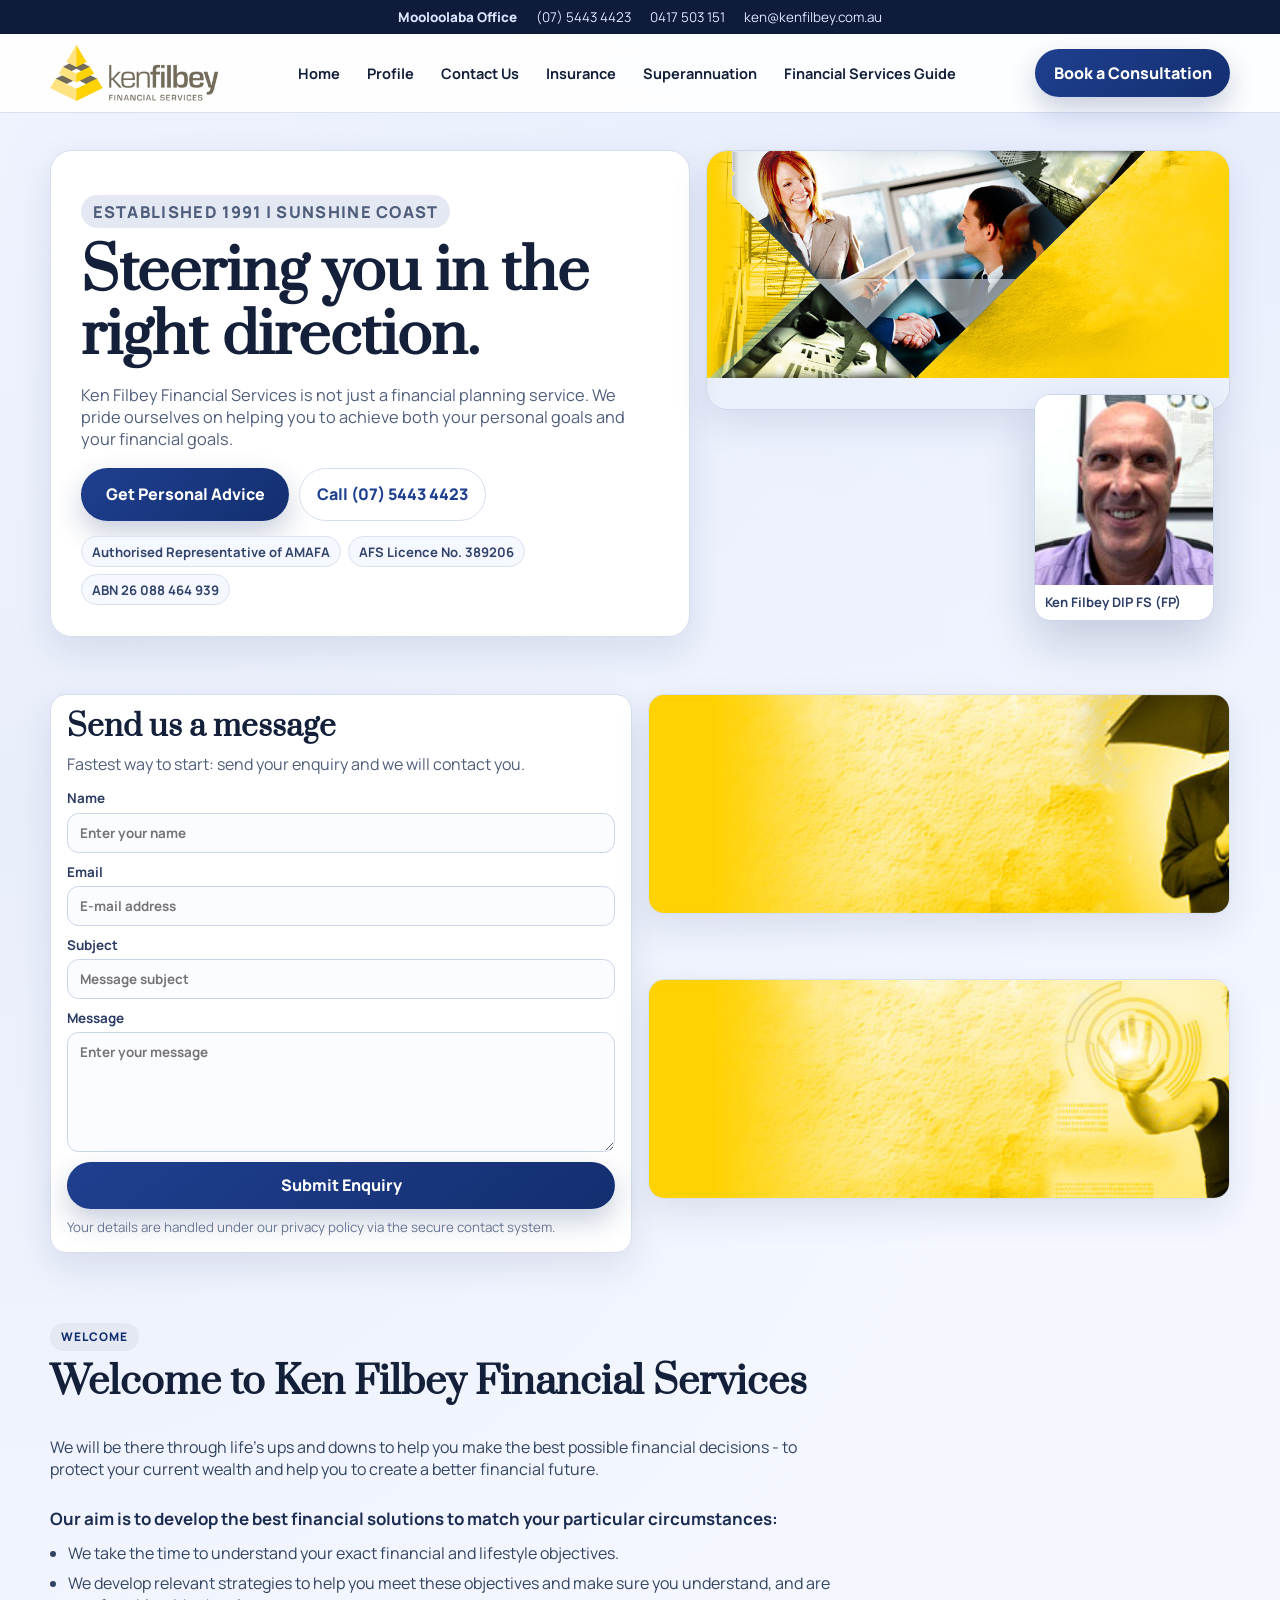
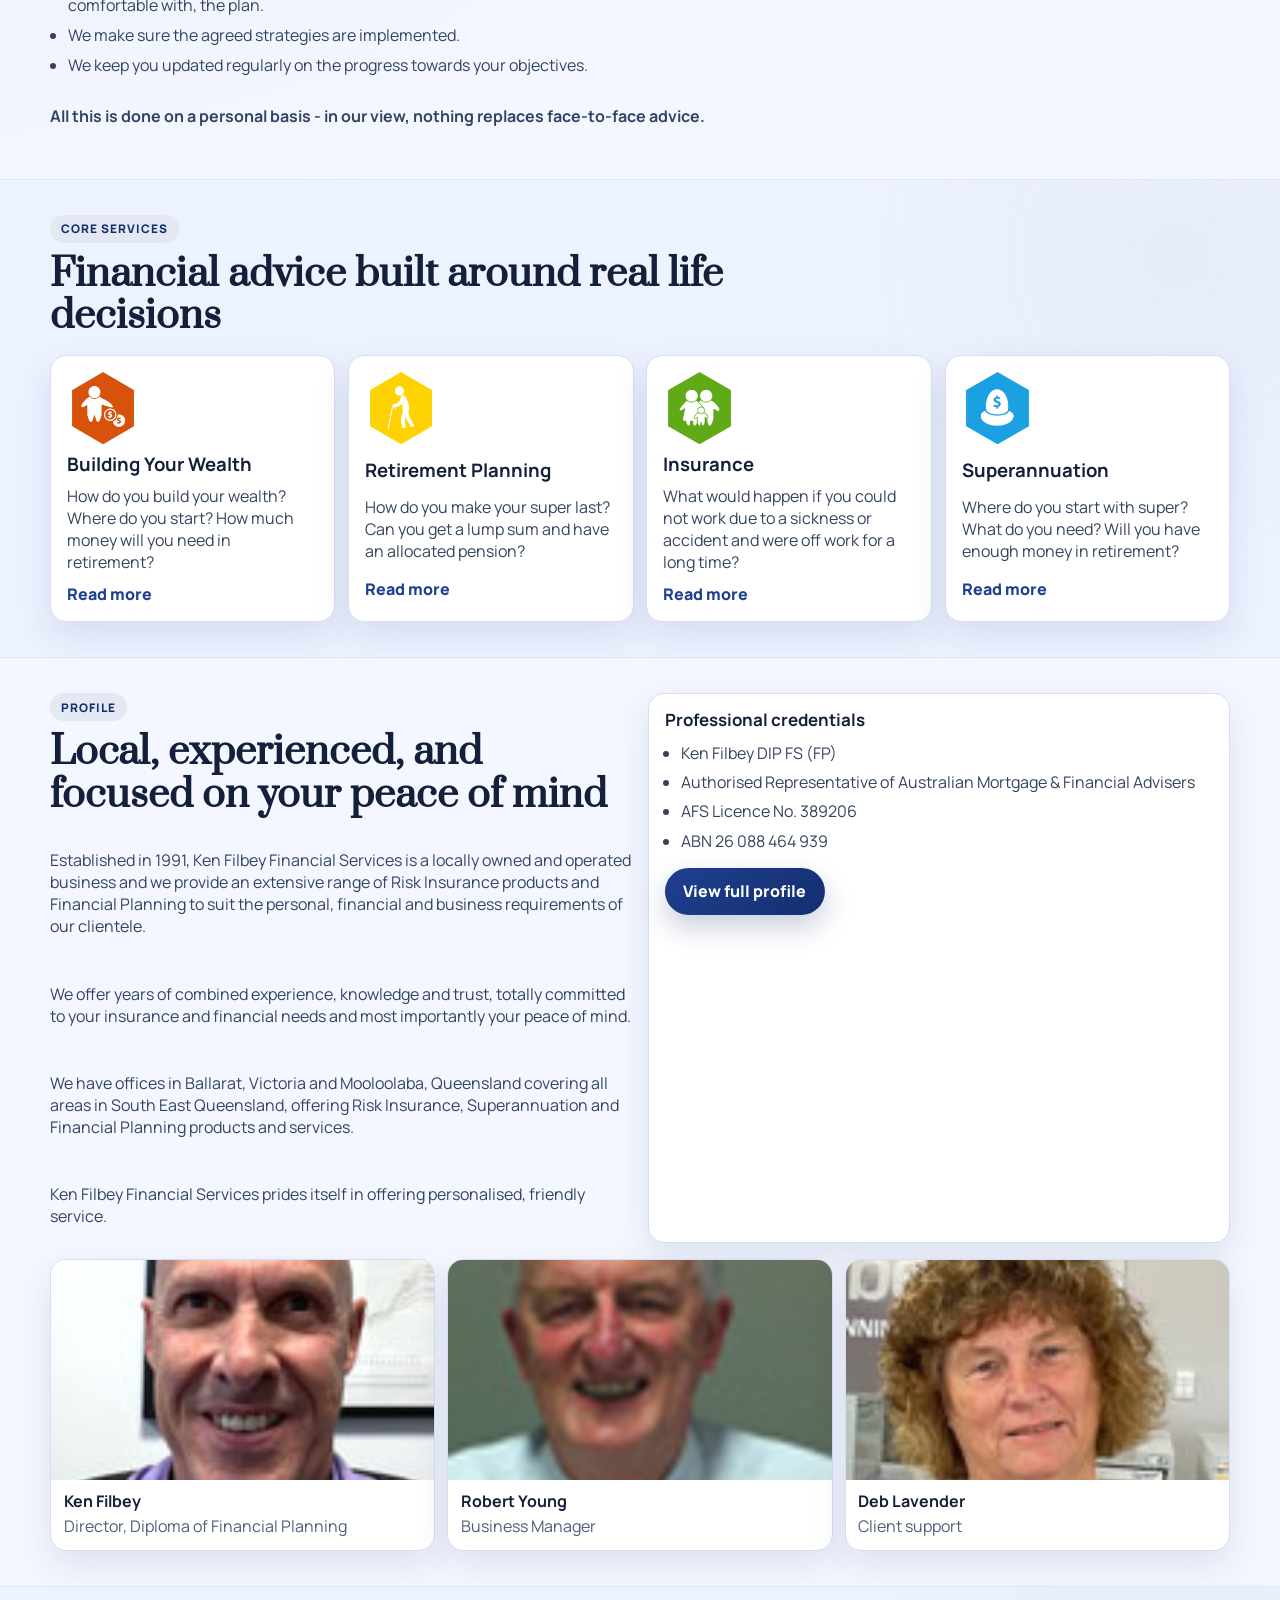
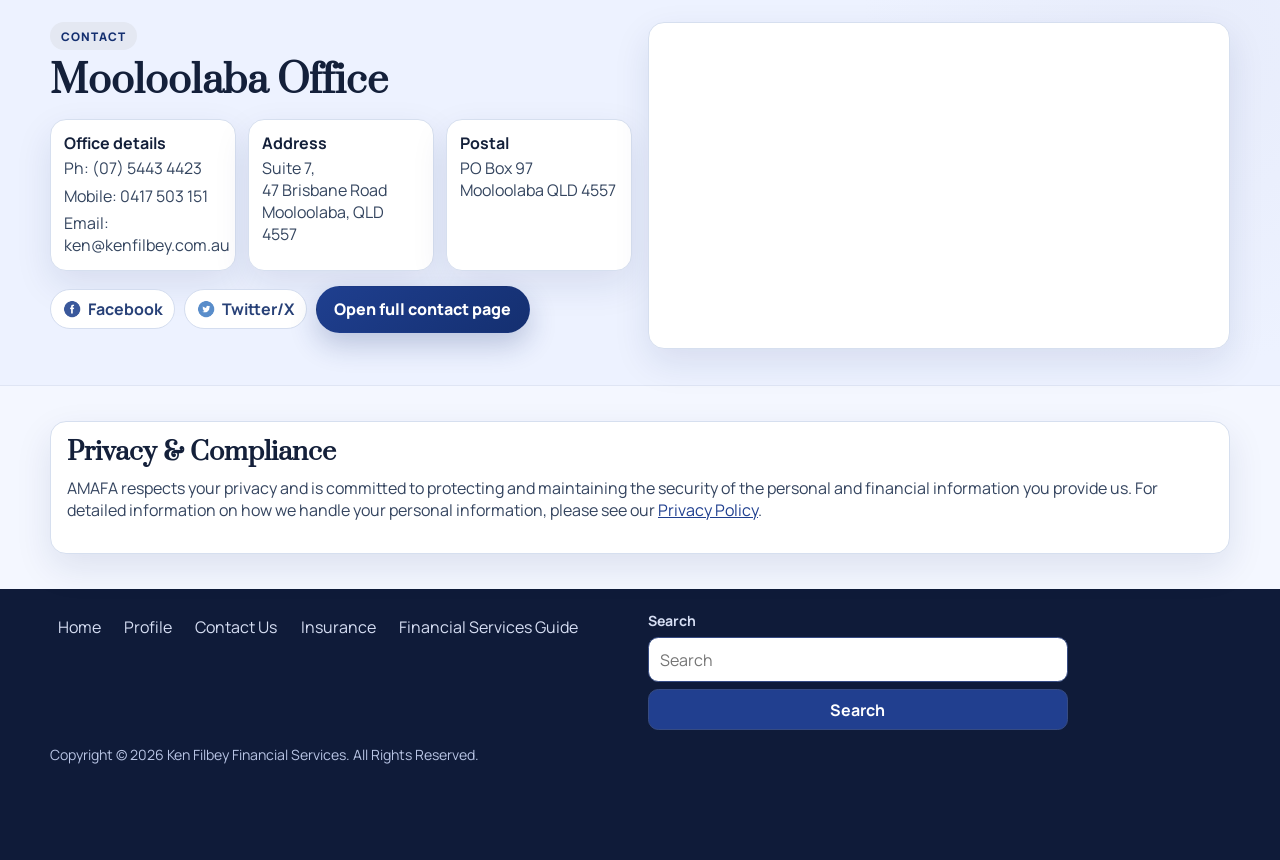
<file: kenfilbey-redesign/index.html>
<!doctype html>
<html lang="en-AU">
  <head>
    <meta charset="UTF-8" />
    <meta name="viewport" content="width=device-width, initial-scale=1" />
    <title>Ken Filbey Financial Planner &amp; Advisor Sunshine Coast</title>
    <meta
      name="description"
      content="Ken Filbey financial planning services helps you to reach your financial goals on the Sunshine Coast and nearby areas. Lead a better financial life!"
    />
    <meta name="geo.region" content="AU-QLD" />
    <meta name="geo.placename" content="Sunshine Coast" />
    <meta name="geo.position" content="-26.655976;153.091837" />
    <meta name="ICBM" content="-26.655976, 153.091837" />
    <link rel="preconnect" href="https://fonts.googleapis.com" />
    <link rel="preconnect" href="https://fonts.gstatic.com" crossorigin />
    <link
      href="https://fonts.googleapis.com/css2?family=Manrope:wght@400;500;600;700;800&family=Prata&display=swap"
      rel="stylesheet"
    />
    <link rel="stylesheet" href="./styles.css" />
  </head>
  <body>
    <a class="skip-link" href="#main">Skip to content</a>

    <div class="topbar">
      <div class="container topbar-inner">
        <p>Mooloolaba Office</p>
        <a href="tel:+61754434423">(07) 5443 4423</a>
        <a href="tel:+61417503151">0417 503 151</a>
        <a href="mailto:ken@kenfilbey.com.au">ken@kenfilbey.com.au</a>
      </div>
    </div>

    <header class="site-header">
      <div class="container nav-shell">
        <a class="brand" href="https://www.kenfilbey.com.au/" aria-label="Ken Filbey Financial Services home">
          <img src="./assets/images/logo.png" alt="Ken Filbey Financial Services" />
        </a>

        <button class="menu-toggle" type="button" aria-expanded="false" aria-controls="site-nav">
          Menu
        </button>

        <nav id="site-nav" class="site-nav" aria-label="Primary">
          <a href="https://www.kenfilbey.com.au/">Home</a>
          <a href="https://www.kenfilbey.com.au/profile/">Profile</a>
          <a href="https://www.kenfilbey.com.au/contact-us/">Contact Us</a>
          <a href="https://www.kenfilbey.com.au/insurance/">Insurance</a>
          <a href="https://www.kenfilbey.com.au/superannuation/">Superannuation</a>
          <a href="https://www.kenfilbey.com.au/financial-services-guide/">Financial Services Guide</a>
        </nav>

        <a class="btn btn-primary" href="https://www.kenfilbey.com.au/contact-us/">Book a Consultation</a>
      </div>
    </header>

    <main id="main">
      <section class="hero">
        <div class="container hero-grid">
          <div class="hero-copy reveal">
            <p class="eyebrow">Established 1991 | Sunshine Coast</p>
            <h1>Steering you in the right direction.</h1>
            <p>
              Ken Filbey Financial Services is not just a financial planning service. We pride ourselves on helping you
              to achieve both your personal goals and your financial goals.
            </p>

            <div class="hero-cta">
              <a class="btn btn-primary btn-lg" href="https://www.kenfilbey.com.au/contact-us/">Get Personal Advice</a>
              <a class="btn btn-ghost" href="tel:+61754434423">Call (07) 5443 4423</a>
            </div>

            <ul class="trust-pills" role="list">
              <li>Authorised Representative of AMAFA</li>
              <li>AFS Licence No. 389206</li>
              <li>ABN 26 088 464 939</li>
            </ul>
          </div>

          <div class="hero-media reveal" aria-label="Ken Filbey Financial Services imagery">
            <figure class="hero-banner">
              <img src="./assets/images/banner1.jpg" alt="Ken Filbey Financial Services banner" />
            </figure>
            <figure class="hero-portrait">
              <img src="./assets/images/ken.jpg" alt="Ken Filbey" />
              <figcaption>Ken Filbey DIP FS (FP)</figcaption>
            </figure>
          </div>
        </div>
      </section>

      <section class="section reveal" id="contact-form">
        <div class="container form-shell">
          <aside class="lead-card" aria-label="Quick enquiry form">
            <h2>Send us a message</h2>
            <p>Fastest way to start: send your enquiry and we will contact you.</p>

            <form action="https://www.kenfilbey.com.au/contact-us/#wpcf7-f124-p8-o2" method="post">
              <input type="hidden" name="_wpcf7" value="124" />
              <input type="hidden" name="_wpcf7_version" value="5.6.4" />
              <input type="hidden" name="_wpcf7_locale" value="en_US" />
              <input type="hidden" name="_wpcf7_unit_tag" value="wpcf7-f124-p8-o2" />
              <input type="hidden" name="_wpcf7_container_post" value="8" />
              <input type="hidden" name="_wpcf7_posted_data_hash" value="" />
              <input type="hidden" name="_wpcf7_recaptcha_response" value="" />

              <label>
                Name
                <input name="your-name" type="text" required placeholder="Enter your name" />
              </label>
              <label>
                Email
                <input name="your-email" type="email" required placeholder="E-mail address" />
              </label>
              <label>
                Subject
                <input name="your-subject" type="text" placeholder="Message subject" />
              </label>
              <label>
                Message
                <textarea name="message" rows="5" placeholder="Enter your message"></textarea>
              </label>
              <button type="submit" class="btn btn-primary">Submit Enquiry</button>
            </form>

            <small>
              Your details are handled under our privacy policy via the secure contact system.
            </small>
          </aside>

          <div class="image-stack" aria-label="Office and service imagery">
            <img src="./assets/images/about_us_banner.jpg" alt="About Ken Filbey Financial Services" />
            <img src="./assets/images/contact-us-banner.jpg" alt="Contact Ken Filbey Financial Services" />
          </div>
        </div>
      </section>

      <section class="section reveal" id="welcome">
        <div class="container">
          <div class="section-title">
            <p class="eyebrow">Welcome</p>
            <h2>Welcome to Ken Filbey Financial Services</h2>
          </div>
          <div class="body-copy">
            <p>
              We will be there through life's ups and downs to help you make the best possible financial decisions - to
              protect your current wealth and help you to create a better financial future.
            </p>
            <h3>Our aim is to develop the best financial solutions to match your particular circumstances:</h3>
            <ul>
              <li>We take the time to understand your exact financial and lifestyle objectives.</li>
              <li>
                We develop relevant strategies to help you meet these objectives and make sure you understand, and are
                comfortable with, the plan.
              </li>
              <li>We make sure the agreed strategies are implemented.</li>
              <li>We keep you updated regularly on the progress towards your objectives.</li>
            </ul>
            <p class="emphasis">
              All this is done on a personal basis - in our view, nothing replaces face-to-face advice.
            </p>
          </div>
        </div>
      </section>

      <section class="section section-soft reveal" id="services">
        <div class="container">
          <div class="section-title">
            <p class="eyebrow">Core services</p>
            <h2>Financial advice built around real life decisions</h2>
          </div>

          <div class="cards">
            <article class="card">
              <img src="./assets/images/build_wealth_img1.png" alt="Building Your Wealth" />
              <h3>Building Your Wealth</h3>
              <p>How do you build your wealth? Where do you start? How much money will you need in retirement?</p>
              <a href="https://www.kenfilbey.com.au/building-your-wealth/">Read more</a>
            </article>

            <article class="card">
              <img src="./assets/images/retirement_img1.png" alt="Retirement Planning" />
              <h3>Retirement Planning</h3>
              <p>How do you make your super last? Can you get a lump sum and have an allocated pension?</p>
              <a href="https://www.kenfilbey.com.au/retirement-planning/">Read more</a>
            </article>

            <article class="card">
              <img src="./assets/images/insurance_img1.png" alt="Insurance" />
              <h3>Insurance</h3>
              <p>What would happen if you could not work due to a sickness or accident and were off work for a long time?</p>
              <a href="https://www.kenfilbey.com.au/insurance/">Read more</a>
            </article>

            <article class="card">
              <img src="./assets/images/supperanual_img1.png" alt="Superannuation" />
              <h3>Superannuation</h3>
              <p>Where do you start with super? What do you need? Will you have enough money in retirement?</p>
              <a href="https://www.kenfilbey.com.au/superannuation/">Read more</a>
            </article>
          </div>
        </div>
      </section>

      <section class="section reveal" id="about">
        <div class="container split">
          <div>
            <div class="section-title left">
              <p class="eyebrow">Profile</p>
              <h2>Local, experienced, and focused on your peace of mind</h2>
            </div>
            <div class="body-copy">
              <p>
                Established in 1991, Ken Filbey Financial Services is a locally owned and operated business and we
                provide an extensive range of Risk Insurance products and Financial Planning to suit the personal,
                financial and business requirements of our clientele.
              </p>
              <p>
                We offer years of combined experience, knowledge and trust, totally committed to your insurance and
                financial needs and most importantly your peace of mind.
              </p>
              <p>
                We have offices in Ballarat, Victoria and Mooloolaba, Queensland covering all areas in South East
                Queensland, offering Risk Insurance, Superannuation and Financial Planning products and services.
              </p>
              <p>
                Ken Filbey Financial Services prides itself in offering personalised, friendly service.
              </p>
            </div>
          </div>

          <aside class="credential-panel">
            <h3>Professional credentials</h3>
            <ul>
              <li>Ken Filbey DIP FS (FP)</li>
              <li>Authorised Representative of Australian Mortgage &amp; Financial Advisers</li>
              <li>AFS Licence No. 389206</li>
              <li>ABN 26 088 464 939</li>
            </ul>
            <a class="btn btn-primary" href="https://www.kenfilbey.com.au/profile/">View full profile</a>
          </aside>
        </div>

        <div class="container team-grid">
          <article>
            <img src="./assets/images/ken.jpg" alt="Ken Filbey" />
            <h3>Ken Filbey</h3>
            <p>Director, Diploma of Financial Planning</p>
          </article>
          <article>
            <img src="./assets/images/robert_young_img.jpg" alt="Robert Young" />
            <h3>Robert Young</h3>
            <p>Business Manager</p>
          </article>
          <article>
            <img src="./assets/images/deb.jpg" alt="Deb Lavender" />
            <h3>Deb Lavender</h3>
            <p>Client support</p>
          </article>
        </div>
      </section>

      <section class="section section-soft reveal" id="contact">
        <div class="container split">
          <div>
            <div class="section-title left">
              <p class="eyebrow">Contact</p>
              <h2>Mooloolaba Office</h2>
            </div>

            <div class="contact-grid">
              <article>
                <h3>Office details</h3>
                <p>Ph: (07) 5443 4423</p>
                <p>Mobile: 0417 503 151</p>
                <p>Email: ken@kenfilbey.com.au</p>
              </article>

              <article>
                <h3>Address</h3>
                <p>Suite 7,<br />47 Brisbane Road<br />Mooloolaba, QLD 4557</p>
              </article>

              <article>
                <h3>Postal</h3>
                <p>PO Box 97<br />Mooloolaba QLD 4557</p>
              </article>
            </div>

            <div class="social-links">
              <a href="https://www.facebook.com/kenfilbeyfinancialservice" target="_blank" rel="noreferrer">
                <img src="./assets/images/facebook.png" alt="Facebook" />
                <span>Facebook</span>
              </a>
              <a href="https://twitter.com/KenFilbeyAU" target="_blank" rel="noreferrer">
                <img src="./assets/images/twitter.png" alt="Twitter" />
                <span>Twitter/X</span>
              </a>
              <a class="btn btn-primary" href="https://www.kenfilbey.com.au/contact-us/">Open full contact page</a>
            </div>
          </div>

          <div class="map-wrap" aria-label="Office map">
            <iframe
              title="Ken Filbey Mooloolaba Office"
              loading="lazy"
              referrerpolicy="no-referrer-when-downgrade"
              src="https://www.google.com/maps/embed?pb=!1m18!1m12!1m3!1d3564.918582176528!2d153.11629331504002!3d-26.68308628322695!2m3!1f0!2f0!3f0!3m2!1i1024!2i768!4f13.1!3m3!1m2!1s0x6b9375e66568c511%3A0xe57c60442087e44f!2s7%2F47%20Brisbane%20Rd%2C%20Mooloolaba%20QLD%204557%2C%20Australia!5e0!3m2!1sen!2sin!4v1652851445788!5m2!1sen!2sin"
              allowfullscreen
            ></iframe>
          </div>
        </div>
      </section>

      <section class="section compliance reveal">
        <div class="container compliance-inner">
          <h2>Privacy &amp; Compliance</h2>
          <p>
            AMAFA respects your privacy and is committed to protecting and maintaining the security of the personal and
            financial information you provide us. For detailed information on how we handle your personal information,
            please see our
            <a href="https://amafa.com.au/privacy-policy/" target="_blank" rel="noreferrer">Privacy Policy</a>.
          </p>
        </div>
      </section>
    </main>

    <footer class="site-footer">
      <div class="container footer-grid">
        <nav aria-label="Footer">
          <a href="https://www.kenfilbey.com.au/">Home</a>
          <a href="https://www.kenfilbey.com.au/profile/">Profile</a>
          <a href="https://www.kenfilbey.com.au/contact-us/">Contact Us</a>
          <a href="https://www.kenfilbey.com.au/insurance/">Insurance</a>
          <a href="https://www.kenfilbey.com.au/financial-services-guide/">Financial Services Guide</a>
        </nav>

        <form class="search-form" method="get" action="https://www.kenfilbey.com.au/">
          <label for="s">Search</label>
          <input id="s" name="s" type="search" placeholder="Search" />
          <button type="submit">Search</button>
        </form>

        <p>
          Copyright &copy; <span id="year"></span> Ken Filbey Financial Services. All Rights Reserved.
        </p>
      </div>
    </footer>

    <a class="mobile-sticky-cta" href="https://www.kenfilbey.com.au/contact-us/">Book a Consultation</a>

    <script src="./script.js"></script>
  </body>
</html>
</file>
<file: kenfilbey-redesign/styles.css>
:root {
  --bg: #f4f7ff;
  --bg-soft: #edf2ff;
  --surface: #ffffff;
  --surface-2: #f7f9ff;
  --line: #d6dfef;
  --text: #14203a;
  --muted: #4f5e7b;
  --brand: #1f3f8f;
  --brand-strong: #142f70;
  --accent: #d7b56d;
  --radius-lg: 1.35rem;
  --radius-md: 1rem;
  --radius-sm: 0.72rem;
  --shadow-soft: 0 14px 36px rgba(20, 44, 98, 0.1);
  --shadow-strong: 0 22px 48px rgba(16, 33, 76, 0.18);
}

* {
  box-sizing: border-box;
}

html {
  scroll-behavior: smooth;
}

body {
  margin: 0;
  font-family: "Manrope", "Avenir Next", "Segoe UI", sans-serif;
  color: var(--text);
  background:
    radial-gradient(circle at 90% -8%, #e3eafc 0, #e3eafc00 32%),
    radial-gradient(circle at 0 20%, #e9eefb 0, #e9eefb00 30%),
    var(--bg);
}

img {
  max-width: 100%;
  display: block;
}

a {
  color: inherit;
}

.skip-link {
  position: absolute;
  left: 0;
  top: -40px;
  z-index: 200;
  background: var(--brand);
  color: #fff;
  padding: 0.5rem 0.75rem;
}

.skip-link:focus {
  top: 0;
}

.container {
  width: min(1180px, calc(100% - 2rem));
  margin-inline: auto;
}

.topbar {
  background: #0f1b3a;
  color: #dce5fe;
  font-size: 0.84rem;
}

.topbar-inner {
  display: flex;
  flex-wrap: wrap;
  gap: 0.7rem 1.2rem;
  align-items: center;
  justify-content: center;
  padding: 0.5rem 0;
}

.topbar p {
  margin: 0;
  font-weight: 800;
}

.topbar a {
  text-decoration: none;
  color: #dce5fe;
}

.site-header {
  position: sticky;
  top: 0;
  z-index: 100;
  border-bottom: 1px solid #d8e1f2;
  background: color-mix(in srgb, #fff 91%, transparent);
  backdrop-filter: blur(10px);
}

.nav-shell {
  min-height: 78px;
  display: flex;
  align-items: center;
  justify-content: space-between;
  gap: 0.75rem;
}

.brand {
  width: 168px;
}

.site-nav {
  display: flex;
  align-items: center;
  gap: 0.25rem;
}

.site-nav a {
  text-decoration: none;
  padding: 0.5rem 0.72rem;
  font-size: 0.91rem;
  font-weight: 700;
  border-radius: 999px;
}

.site-nav a:hover {
  background: var(--surface-2);
}

.menu-toggle {
  display: none;
  border: 1px solid var(--line);
  border-radius: 0.68rem;
  background: #fff;
  font-weight: 700;
  color: var(--text);
  padding: 0.48rem 0.76rem;
}

.btn {
  display: inline-flex;
  align-items: center;
  justify-content: center;
  gap: 0.35rem;
  text-decoration: none;
  border: 1px solid transparent;
  border-radius: 999px;
  font-weight: 800;
  padding: 0.72rem 1.08rem;
  transition: transform 160ms ease, box-shadow 180ms ease, background-color 180ms ease;
}

.btn:hover {
  transform: translateY(-1px);
}

.btn:focus-visible,
button:focus-visible,
input:focus-visible,
textarea:focus-visible,
.menu-toggle:focus-visible {
  outline: 3px solid color-mix(in srgb, var(--accent) 72%, #fff);
  outline-offset: 2px;
}

.btn-primary {
  color: #fff;
  background: linear-gradient(140deg, var(--brand) 0%, var(--brand-strong) 100%);
  box-shadow: 0 12px 28px rgba(24, 50, 114, 0.24);
}

.btn-ghost {
  border-color: var(--line);
  background: #fff;
  color: var(--brand);
}

.btn-lg {
  padding: 0.92rem 1.45rem;
  font-size: 1rem;
}

.hero {
  padding: clamp(1.2rem, 3vw, 2.3rem) 0 1.4rem;
}

.hero-grid {
  display: grid;
  gap: 1rem;
}

.hero-copy {
  background: var(--surface);
  border: 1px solid var(--line);
  border-radius: var(--radius-lg);
  box-shadow: var(--shadow-soft);
  padding: clamp(1.15rem, 2.8vw, 1.9rem);
}

.eyebrow {
  margin: 0;
  display: inline-flex;
  padding: 0.34rem 0.7rem;
  border-radius: 999px;
  font-size: 0.74rem;
  font-weight: 800;
  text-transform: uppercase;
  letter-spacing: 0.08em;
  color: var(--brand-strong);
  background: color-mix(in srgb, var(--brand) 12%, #fff);
}

h1,
h2,
h3 {
  margin: 0;
  line-height: 1.14;
}

h1,
h2 {
  font-family: "Prata", Georgia, serif;
}

.hero h1 {
  margin-top: 0.78rem;
  font-size: clamp(1.9rem, 6vw, 3.55rem);
  max-width: 14ch;
}

.hero-copy p {
  margin-top: 0.88rem;
  color: var(--muted);
  font-size: 1.02rem;
  max-width: 58ch;
}

.hero-cta {
  margin-top: 1.1rem;
  display: flex;
  flex-wrap: wrap;
  gap: 0.62rem;
}

.trust-pills {
  list-style: none;
  margin: 0.95rem 0 0;
  padding: 0;
  display: flex;
  flex-wrap: wrap;
  gap: 0.45rem;
}

.trust-pills li {
  font-size: 0.82rem;
  font-weight: 700;
  color: #32436c;
  background: #f5f8ff;
  border: 1px solid #d9e1f1;
  border-radius: 999px;
  padding: 0.34rem 0.62rem;
}

.hero-media {
  position: relative;
  min-height: 260px;
}

.hero-banner {
  margin: 0;
  border-radius: var(--radius-lg);
  overflow: hidden;
  border: 1px solid #ccd7ea;
  box-shadow: var(--shadow-soft);
  min-height: 260px;
}

.hero-banner img {
  width: 100%;
  height: 100%;
  object-fit: cover;
}

.hero-portrait {
  margin: 0;
  position: absolute;
  right: 1rem;
  bottom: 1rem;
  width: 180px;
  border-radius: 1rem;
  overflow: hidden;
  border: 1px solid #c9d5eb;
  background: #fff;
  box-shadow: var(--shadow-strong);
}

.hero-portrait img {
  width: 100%;
  height: 190px;
  object-fit: cover;
}

.hero-portrait figcaption {
  padding: 0.52rem 0.62rem;
  font-size: 0.82rem;
  font-weight: 700;
  color: #2d3e67;
}

.section {
  padding: 2.2rem 0;
}

.section-soft {
  background:
    radial-gradient(circle at 92% 16%, #e7ecfb 0, #e7ecfb00 26%),
    var(--bg-soft);
  border-top: 1px solid #dfe5f4;
  border-bottom: 1px solid #dfe5f4;
}

.form-shell {
  display: grid;
  gap: 1rem;
}

.lead-card,
.image-stack img,
.card,
.credential-panel,
.team-grid article,
.map-wrap,
.compliance-inner,
.contact-grid article {
  border: 1px solid var(--line);
  border-radius: var(--radius-md);
  background: #fff;
  box-shadow: var(--shadow-soft);
}

.lead-card {
  padding: 1rem;
}

.lead-card h2 {
  font-size: clamp(1.25rem, 4vw, 1.85rem);
}

.lead-card p {
  margin: 0.5rem 0 0.9rem;
  color: var(--muted);
}

.lead-card form {
  display: grid;
  gap: 0.6rem;
}

.lead-card label {
  display: grid;
  gap: 0.32rem;
  font-size: 0.84rem;
  font-weight: 700;
  color: #2c3c63;
}

input,
textarea,
button {
  font: inherit;
}

input,
textarea {
  width: 100%;
  border: 1px solid #cad5ea;
  border-radius: var(--radius-sm);
  background: #fbfcff;
  color: var(--text);
  padding: 0.64rem 0.72rem;
}

textarea {
  min-height: 120px;
  resize: vertical;
}

.lead-card button {
  width: 100%;
}

.lead-card small {
  margin-top: 0.56rem;
  display: block;
  color: #687694;
}

.image-stack {
  display: grid;
  gap: 0.75rem;
}

.image-stack img {
  width: 100%;
  height: 220px;
  object-fit: cover;
}

.section-title {
  max-width: 760px;
}

.section-title.left {
  text-align: left;
}

.section-title h2 {
  margin-top: 0.68rem;
  font-size: clamp(1.44rem, 4.4vw, 2.35rem);
}

.body-copy {
  margin-top: 0.95rem;
  display: grid;
  gap: 0.84rem;
  max-width: 78ch;
}

.body-copy p,
.body-copy li {
  color: #334462;
}

.body-copy h3 {
  font-size: 1.06rem;
  color: #1b2b51;
}

.body-copy ul {
  margin: 0;
  padding-left: 1.1rem;
  display: grid;
  gap: 0.5rem;
}

.emphasis {
  color: #1a2e59;
  font-weight: 700;
}

.cards {
  margin-top: 1rem;
  display: grid;
  gap: 0.8rem;
}

.card {
  padding: 1rem;
  display: grid;
  gap: 0.62rem;
}

.card img {
  width: 72px;
  height: 72px;
  object-fit: contain;
}

.card h3 {
  font-size: 1.16rem;
}

.card p {
  margin: 0;
  color: #34455f;
}

.card a {
  color: var(--brand);
  font-weight: 800;
  text-decoration: none;
}

.card a:hover {
  text-decoration: underline;
}

.split {
  display: grid;
  gap: 1rem;
}

.credential-panel {
  padding: 1rem;
}

.credential-panel h3 {
  font-size: 1.06rem;
}

.credential-panel ul {
  margin: 0.74rem 0 1rem;
  padding-left: 1rem;
  display: grid;
  gap: 0.46rem;
  color: #34445f;
}

.team-grid {
  margin-top: 1rem;
  display: grid;
  gap: 0.75rem;
}

.team-grid article {
  overflow: hidden;
}

.team-grid img {
  width: 100%;
  height: 220px;
  object-fit: cover;
}

.team-grid h3 {
  font-size: 1rem;
  margin: 0.72rem 0.8rem 0;
}

.team-grid p {
  margin: 0.3rem 0.8rem 0.82rem;
  color: var(--muted);
}

.contact-grid {
  margin-top: 0.95rem;
  display: grid;
  gap: 0.74rem;
}

.contact-grid article {
  padding: 0.84rem;
}

.contact-grid h3 {
  font-size: 1rem;
}

.contact-grid p {
  margin: 0.34rem 0 0;
  color: #34455f;
}

.social-links {
  margin-top: 0.95rem;
  display: flex;
  flex-wrap: wrap;
  gap: 0.58rem;
  align-items: center;
}

.social-links a {
  text-decoration: none;
}

.social-links a:not(.btn) {
  display: inline-flex;
  align-items: center;
  gap: 0.45rem;
  border: 1px solid #d4ddef;
  border-radius: 999px;
  padding: 0.5rem 0.72rem;
  background: #fff;
  color: #274077;
  font-weight: 700;
}

.social-links img {
  width: 18px;
  height: 18px;
}

.map-wrap {
  overflow: hidden;
  min-height: 320px;
}

.map-wrap iframe {
  width: 100%;
  height: 100%;
  min-height: 320px;
  border: 0;
}

.compliance-inner {
  padding: 1rem;
}

.compliance-inner h2 {
  font-size: clamp(1.18rem, 3vw, 1.58rem);
}

.compliance-inner p {
  margin-top: 0.62rem;
  color: #34445f;
}

.compliance-inner a {
  color: var(--brand);
}

.site-footer {
  background: #0f1b39;
  color: #d6def3;
  padding: 1.4rem 0 6rem;
}

.footer-grid {
  display: grid;
  gap: 0.95rem;
}

.site-footer nav {
  display: flex;
  flex-wrap: wrap;
  gap: 0.45rem;
}

.site-footer nav a {
  text-decoration: none;
  padding: 0.32rem 0.5rem;
  border-radius: 0.48rem;
}

.site-footer nav a:hover {
  background: #1d2d59;
}

.search-form {
  display: grid;
  gap: 0.45rem;
  max-width: 420px;
}

.search-form label {
  font-size: 0.88rem;
  font-weight: 700;
}

.search-form input,
.search-form button {
  border-radius: 0.64rem;
  border: 1px solid #364b82;
}

.search-form input {
  background: #fff;
}

.search-form button {
  background: #213f8f;
  color: #fff;
  font-weight: 700;
  padding: 0.54rem 0.76rem;
}

.footer-grid p {
  margin: 0;
  color: #b8c4e4;
  font-size: 0.88rem;
}

.mobile-sticky-cta {
  position: fixed;
  left: 0.66rem;
  right: 0.66rem;
  bottom: 0.66rem;
  z-index: 110;
  display: inline-flex;
  justify-content: center;
  text-decoration: none;
  border-radius: 999px;
  padding: 0.86rem 1rem;
  color: #fff;
  background: linear-gradient(140deg, var(--brand) 0%, var(--brand-strong) 100%);
  font-weight: 800;
  box-shadow: var(--shadow-strong);
}

.reveal {
  opacity: 0;
  transform: translateY(14px);
  transition: opacity 0.56s ease, transform 0.56s ease;
}

.reveal.is-visible {
  opacity: 1;
  transform: translateY(0);
}

@media (min-width: 760px) {
  .container {
    width: min(1180px, calc(100% - 3rem));
  }

  .hero-grid,
  .split,
  .form-shell,
  .footer-grid {
    grid-template-columns: 1fr 1fr;
  }

  .cards,
  .team-grid,
  .contact-grid {
    grid-template-columns: repeat(2, minmax(0, 1fr));
  }
}

@media (min-width: 1080px) {
  .hero-grid {
    grid-template-columns: minmax(0, 1.1fr) minmax(0, 0.9fr);
  }

  .cards {
    grid-template-columns: repeat(4, minmax(0, 1fr));
  }

  .team-grid {
    grid-template-columns: repeat(3, minmax(0, 1fr));
  }

  .contact-grid {
    grid-template-columns: repeat(3, minmax(0, 1fr));
  }

  .mobile-sticky-cta {
    display: none;
  }
}

@media (max-width: 1079px) {
  .menu-toggle {
    display: inline-flex;
  }

  .site-nav {
    position: absolute;
    left: 1rem;
    right: 1rem;
    top: calc(100% + 0.5rem);
    z-index: 120;
    display: none;
    flex-direction: column;
    align-items: stretch;
    border: 1px solid var(--line);
    border-radius: 0.9rem;
    background: #fff;
    box-shadow: var(--shadow-soft);
    padding: 0.5rem;
  }

  .site-nav.open {
    display: flex;
  }

  .site-nav a {
    border-radius: 0.65rem;
  }

  .nav-shell > .btn {
    display: none;
  }
}

@media (max-width: 759px) {
  .topbar-inner {
    justify-content: flex-start;
  }

  .hero-portrait {
    width: 140px;
    right: 0.72rem;
    bottom: 0.72rem;
  }

  .hero-portrait img {
    height: 150px;
  }

  .hero-cta {
    display: grid;
  }

  .btn,
  .hero-cta .btn,
  .social-links .btn {
    width: 100%;
  }

  .social-links {
    display: grid;
  }

  .site-footer {
    padding-bottom: 6.8rem;
  }
}

@media (prefers-reduced-motion: reduce) {
  html {
    scroll-behavior: auto;
  }

  .btn,
  .reveal {
    transition: none;
  }

  .reveal {
    opacity: 1;
    transform: none;
  }
}
</file>
